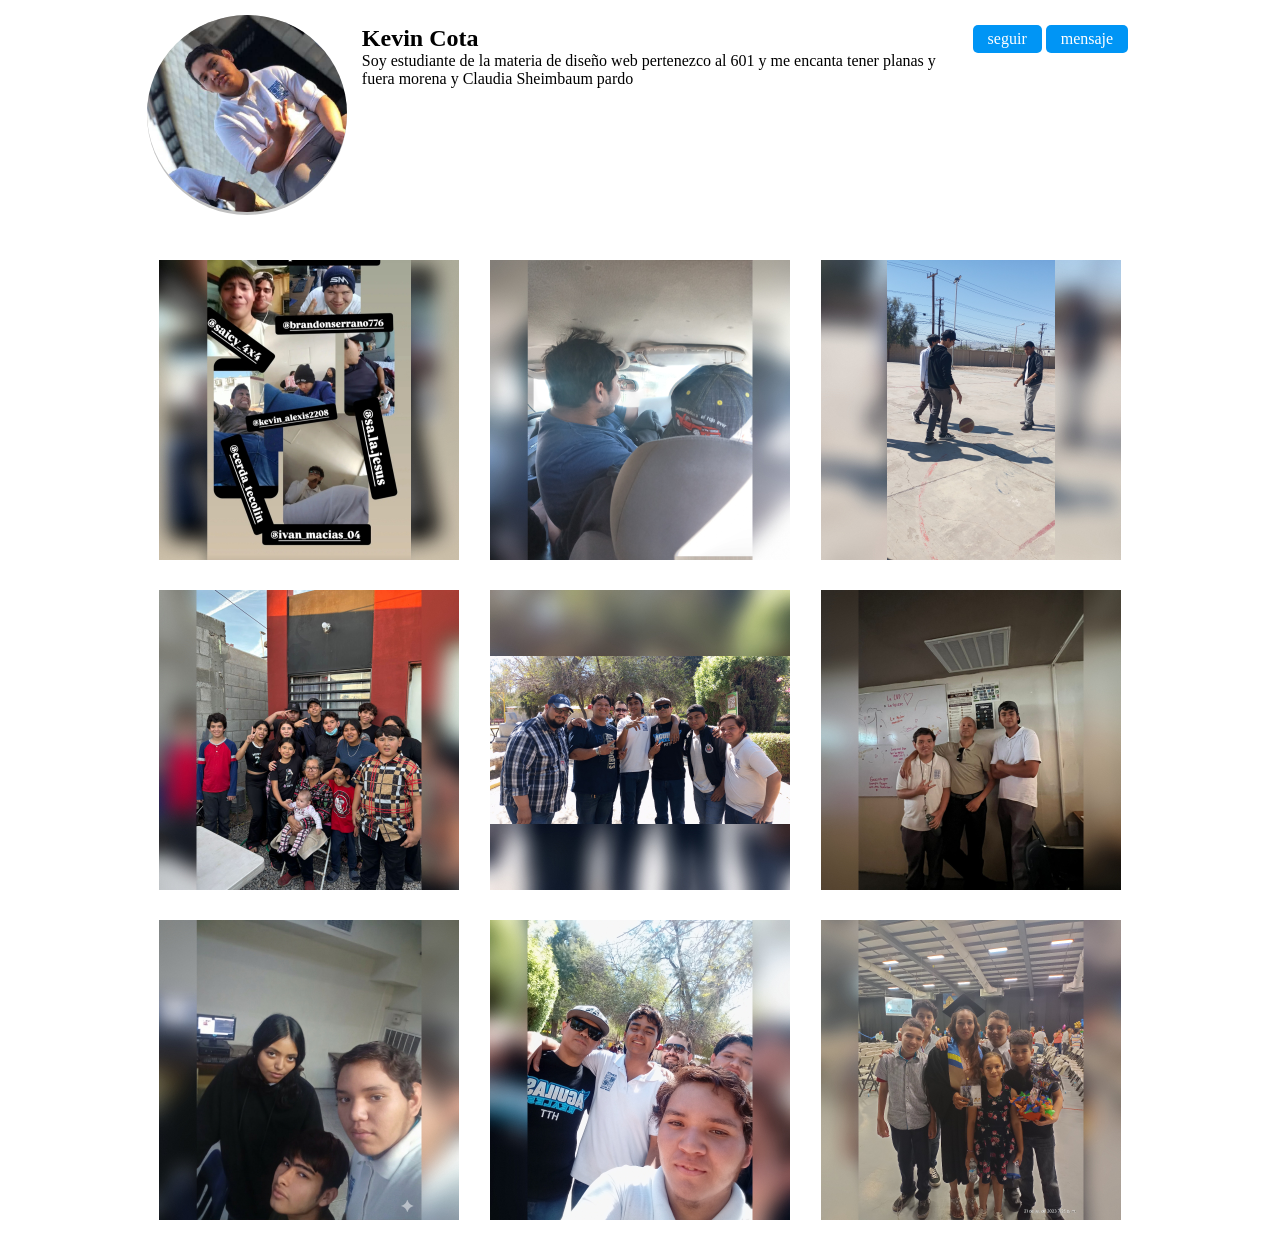
<file: practica10/index.html>
<!DOCTYPE html>
<html>
<head>
	<meta charset="utf-8">
	<meta name="viewport" content="width=device-width, initial-scale=1">
	<title>Kevin_Cota2208</title>

	<link rel="stylesheet" type="text/css" href="estilos/estilos.css">
</head>
<body>

	<div class="contenedor">
		<header>
			<section class="presentacion">
			<div class="perfil">
				<img src="img/yoo.jpg">
			</div>


			<div class="contacto">
				<h2>Kevin Cota</h2>

				<p>Soy estudiante de la materia de diseño web pertenezco al 601 y me encanta tener planas y fuera morena y Claudia Sheimbaum pardo</p>
         </div>

				<div class="botones">
					<a href="">seguir</a>
					<a href="">mensaje</a>			
			    </div>


			    <div/>


		</section>

		</header>

	<main>

	<section class="galeria">
		<div class="foto">
			<img src="img/amistad.jpg">
		</div>

		<div class="foto">
			<img src="img/brandon.jpg">
		</div>
				
		<div class="foto">
			<img src="img/pinteadas.jpg">
		</div>

		<div class="foto">
			<img src="img/familia.jpg">
		</div>
				
		<div class="foto">
			<img src="img/losbuscados.jpg">
		</div>

		<div class="foto">
			<img src="img/lospicudos.jpg">
		</div>
				
		<div class="foto">
			<img src="img/escuela.jpg">
		</div>

		<div class="foto">
			<img src="img/pro.jpg">
		</div>
				

		<div class="foto">
			<img src="img/graduacion.jpg">
			
		</div>


    </section>



	
	</main>
    </div>
	


</body>
</html>
</file>
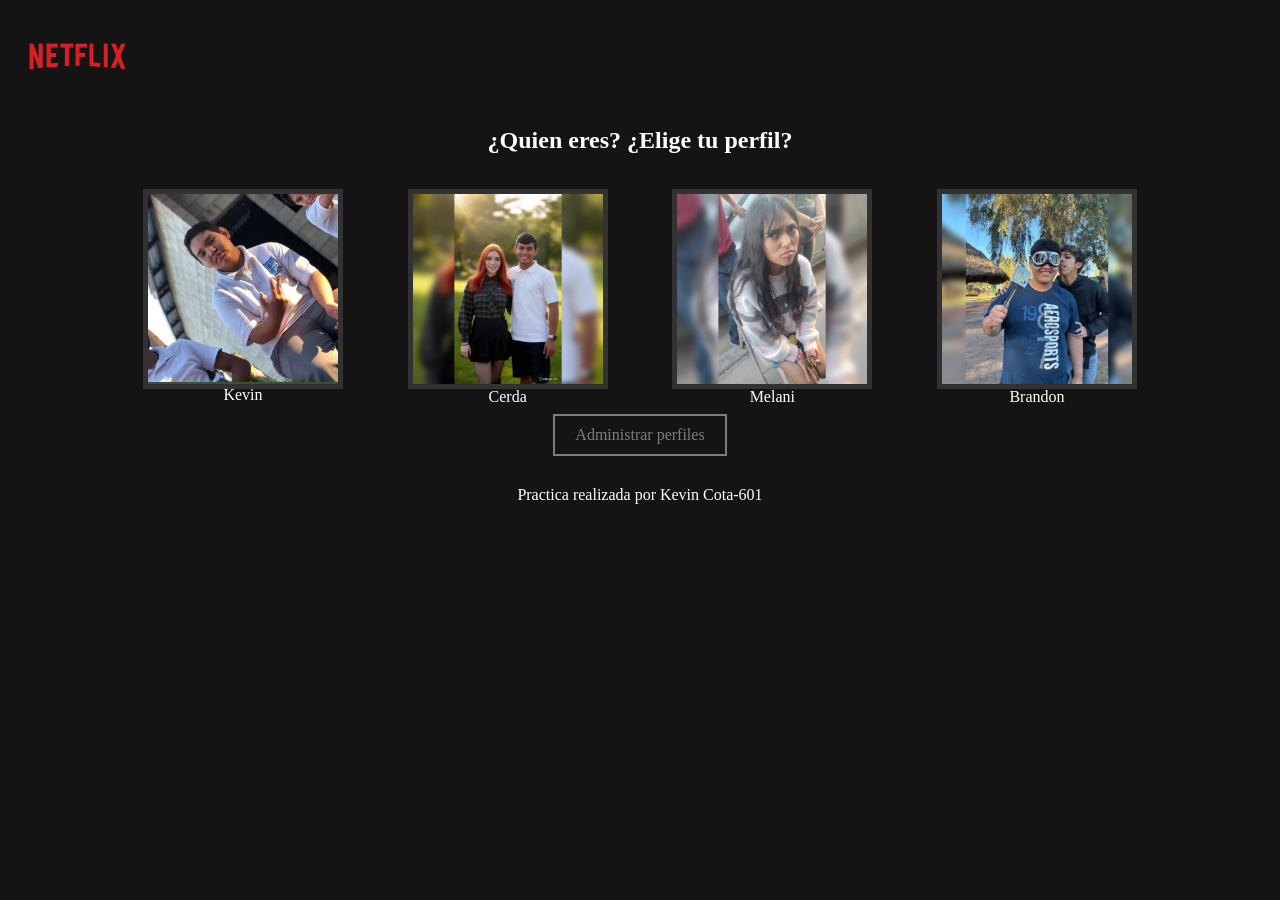
<file: practica11/index.html>
<!DOCTYPE html>
<html>
<head>
	<meta charset="utf-8">
	<meta name="viewport" content="width=device-width, initial-scale=1">
	<title>Netflix</title>
	<link rel="stylesheet" type="text/css" href="netflix/netflix.css">
</head>
<body>

	<header>
		<menu>
			<img src="img/netflix.png">
		</menu>
	</header>

	<main>
	<div class="contenedor">
		<section class="bienvenida">
			<h1>¿Quien eres? ¿Elige tu perfil?</h1>
		</section>
		<section class="perfiles">
			<div class="perfil">



				<div class="foto">
				<img src="img/yo.jpg">
				<div class="nombre">
				<p>Kevin</p>
				</div>

				</div>
			</div>

				<div class="perfil">
				<div class="foto">
					<img src="img/cerda.png">
					<div class="nombre">
					<p>Cerda</p>
					</div>
					
				</div>


			</div>

			<div class="perfil">
			<div class="foto">
		    	<img src="img/mel.png"><div class="nombre">
				<p>Melani</p>
			</div>
					
			</div>
		    </div>

			<div class="perfil">
			<div class="foto">
			<img src="img/brandon.png">
			<div class="nombre">
			<p>Brandon</p>
			</div>

			</div>

			</div>
		</section>

		<section class="boton">
			<a href="">Administrar perfiles</a>
		</section>

	</div>
</main>

<footer>
	<p>Practica realizada por Kevin Cota-601</p>
</footer>



</body>
</html>
</file>
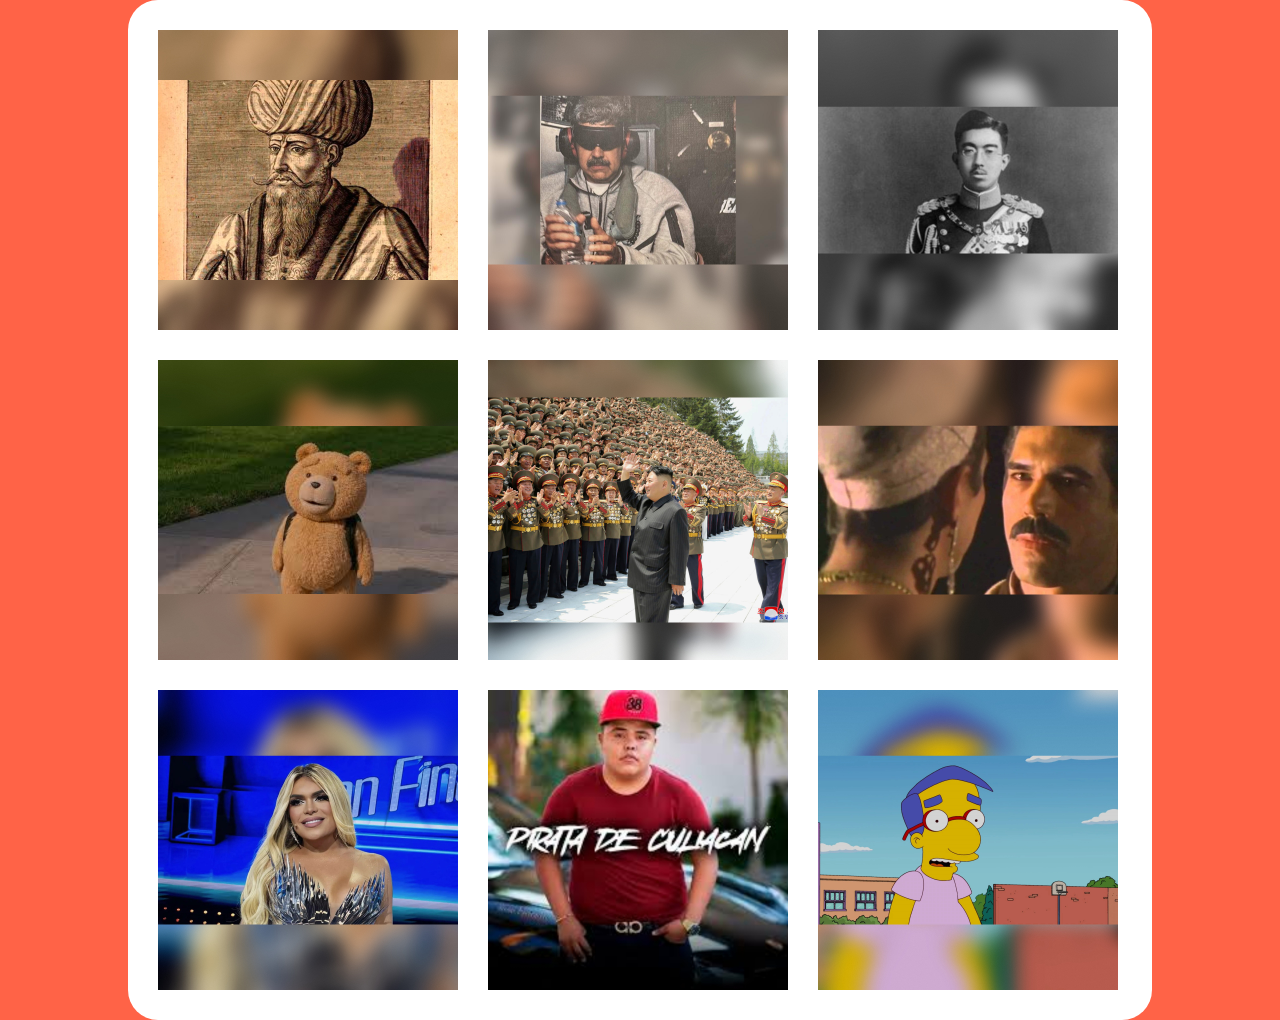
<file: practica9/index.html>
<!DOCTYPE html>
<html>
<head>
	<meta charset="utf-8">
	<meta name="viewport" content="width=device-width, initial-scale=1">
	<title>Mi galeria(Kevin_Alexis2208)</title>

	<link rel="stylesheet" type="text/css" href="estilos/galeria.css">
</head>
<body>

	<div class="contenedor">
		<header></header>

	<main>

	<section class="galeria">
		<div class="foto">
			<img src="img/mahoma.jpg">
		</div>

		<div class="foto">
			<img src="img/maduro.jpg">
		</div>
				
		<div class="foto">
			<img src="img/hiroito.jpg">
		</div>

		<div class="foto">
			<img src="img/ted.jpg">
		</div>
				
		<div class="foto">
			<img src="img/kim jong un.jpg">
		</div>

		<div class="foto">
			<img src="img/simon.jpg">
		</div>
				
		<div class="foto">
			<img src="img/guevara.jpg">
		</div>

		<div class="foto">
			<img src="img/pirata.jpg">
		</div>
				

		<div class="foto">
			<img src="img/milhouse.jpg">
			
		</div>


    </section>

	
	</main>
    </div>
	


</body>
</html>
</file>
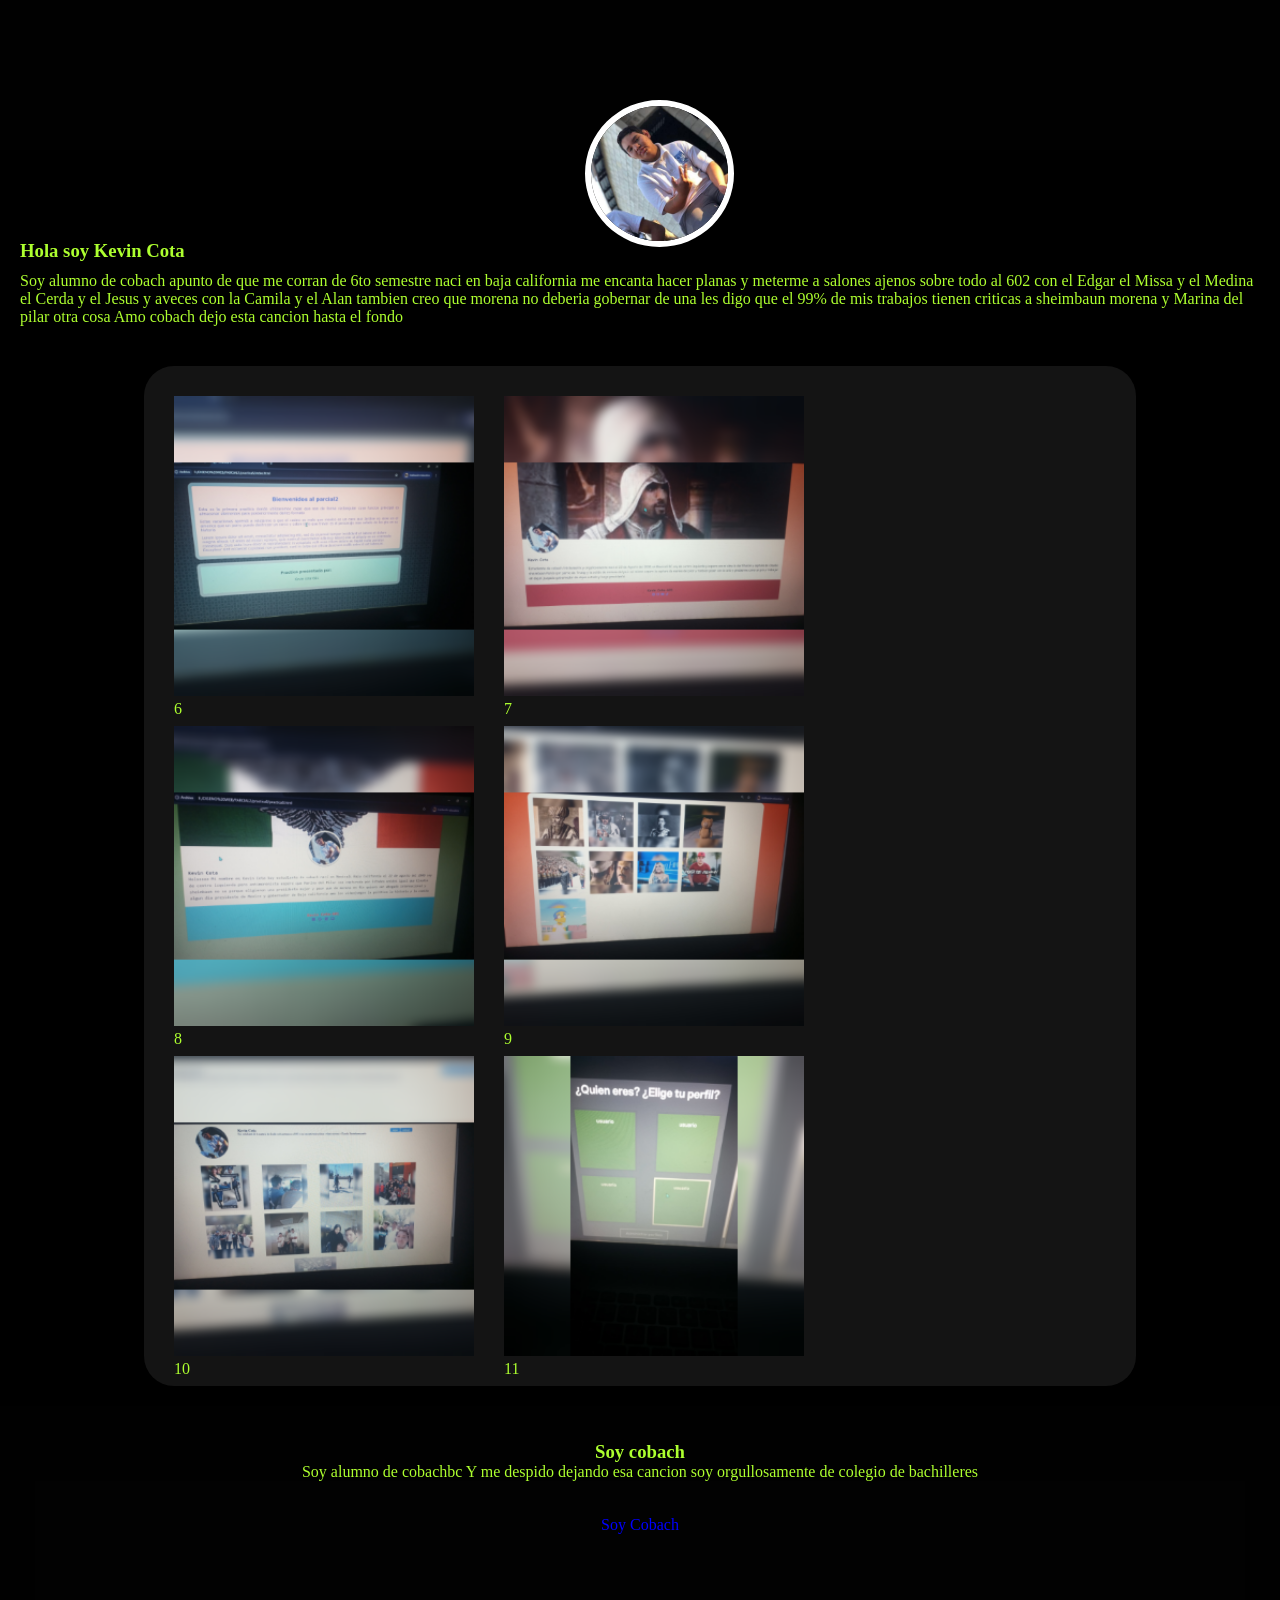
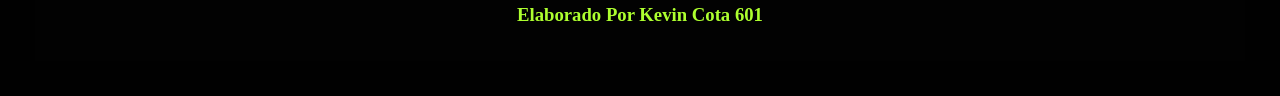
<file: portafolio.html>
<!DOCTYPE html>
<html>
<head>
	<meta charset="utf-8">
	<meta name="viewport" content="width=device-width, initial-scale=1">
	<title>Kevin_Alexis2208</title>
	<link rel="stylesheet" type="text/css" href="index/estilos/casino.css">
</head>
<body>
<header></header>

<main>
	<main class="principal">
		<img src="index/img/yo.jpg">
	</main>
	<div class="texto">
		<h3>Hola soy Kevin Cota</h3>
		<p>Soy alumno de cobach apunto de que me corran de 6to semestre naci en baja california me encanta hacer planas y meterme a salones ajenos sobre todo al 602 con el Edgar el Missa y el Medina el Cerda y el Jesus y aveces con la Camila y el Alan tambien creo que morena no deberia gobernar de una les digo que el 99% de mis trabajos tienen criticas a sheimbaun morena y Marina del pilar otra cosa Amo cobach dejo esta cancion hasta el fondo</p>
	</div>

	<div class="contenedor">
	<section class="tareas">
	<div class="foto">
	<a href="practica6/index.html"><img src="index/img/practica6.png"></a>
	<div class="texto">
		<p>6</p>
	</div>
 	</div>


	<div class="foto">
	<a href="practica7/index.html"><img src="index/img/practica7.png"></a>
	<div class="texto">
		<p>7</p>
	</div>
 	</div>
 
     <div class="foto">
	<a href="practica8/practica8.html"><img src="index/img/practica8.png"></a>
	<div class="texto">
		<p>8</p>
	</div>
 	</div>


 	<div class="foto">
	<a href="practica9/index.html"><img src="index/img/practica9.png"></a>
	<div class="texto">
		<p>9</p>
	</div>
 	</div>



 	<div class="foto">
	<a href="practica10/index.html"><img src="index/img/practica10.png"></a>
	<div class="texto">
		<p>10</p>
	</div>
 	</div>


 	<div class="foto">
	<a href="practica11/index.html"><img src="index/img/practica11.png"></a>
	<div class="texto">
		<p>11</p>
	</div>
 	</div>



		
	</section>
</div>
</main>


<footer>
	<div class="texto">
		<h3>Soy cobach</h3>
		<p>Soy alumno de cobachbc Y me despido dejando esa cancion soy orgullosamente de colegio de bachilleres</p>
	</div>

	<footer class="cancion">
		<a href="https://youtu.be/SPMpFDgJJEk?si=6XZKIJP0kWsY3Ylf">Soy Cobach</a>
		
	</footer>


	<footer class="fin">
		<h3>Elaborado Por Kevin Cota 601</h3>
	</footer>
</footer>


</body>
</html>
</file>
<file: practica10/estilos/estilos.css>
*{
	margin: 0;
	padding: 0;
	box-sizing: border-box;
}

body{
	background: white;
}

.contenedor{
	width: 80%;
	margin: 0 auto;
	border-radius: 30px;
	background: white;

}

main .galeria .foto{
	width: 300px;
	height: 300px;
	background: blue;
	margin: 15px;	
}
/*Aqui pondremos las medidas de las fotos*/

 main .foto img{
 	width: 100%;
 	object-fit: cover;

 }

main .galeria{
	padding: 15px;
	display: flex;
	flex-wrap: wrap;
	justify-content: space-evenly;

}

/*aqui hare el header*/

header{
	background: white;

 }
 .presentacion .perfil{
 	width: 200px;
 	height: 200px;
 	background: silver;
 	border-radius: 100%;

 }

 .presentacion .perfil img{
 	width: 100%;
 	border-radius: 100%;

 }

 .presentacion .contacto{
 	background: white;
 	width: 60%;
 	margin: 10px;
 	padding; 15px;

 }

 .presentacion{
 	display: flex;
 	justify-content: space-evenly;
 	padding: 15px;
 }

 .botones{
 	margin-top: 10px;
 }



.botones a{
display: inline-block;
text-decoration: none;
color: white;
background: #0095f5;
padding: 5px 15px;
border-radius: 5px;
}



contacto h2,  0, .botones{


 margin: 15px;

}
</file>
<file: practica11/netflix/netflix.css>
*{
	padding: 0;
	margin: 0;
	box-sizing: border-box;
	font-family: inter;
}

body{
	background: #141414;
	color: white;
	font-family: inter;
	font-size: 0.5;
}

menu img{
	width: 10%;
}

menu{
	padding: 15px;
}

main .contenedor{
	width: 80%;
	margin: 0 auto;
	background: #141414;
}

main .bienvenida{
	padding: 10px;
	text-align: center;
}

main .perfiles{
	padding: 15px;
	display: flex;
	flex-wrap: wrap;
	justify-content: space-between;

}

main .perfiles .perfil .foto{
	width: 200px;
	height: 200px;
	background: #31572c;
	margin: 10px 0;
	border: 5px solid #323232;
	
}

main .perfiles .perfil .foto img{
	width: 100%;
	object-fit: cover;
}

main .perfiles .texto{
	text-align: center;
	margin-top: 10px;

}

main .perfil .foto:hover{
	border: 5px solid white;
	transition: 1s;
}

main .perfiles .nombre{
	text-align: center;
	display: flex;
	justify-content: center;
	
}

main .boton{
	text-align: center;
	text-align: none;
}

main .boton a{
	text-decoration: none;
	color: #7d7d7d;
	border: 2px solid #7d7d7d;
	display: inline-block;
	padding: 10px 20px;
}

main .boton a:hover{
	color: white;
	border: 2px solid white;
	transition: 0.5s;
}

footer{
	text-align: center;
	padding: 30px;
}
</file>
<file: practica9/estilos/galeria.css>
*{
	margin: 0;
	padding: 0;
	box-sizing: border-box;
}

body{
	background: tomato;
}

.contenedor{
	width: 80%;
	margin: 0 auto;
	border-radius: 30px;
	background: white;

}

main .galeria .foto{
	width: 300px;
	height: 300px;
	background: blue;
	margin: 15px;
}
/*Aqui pondremos las medidas de las fotos*/

 main .foto img{
 	width: 100%;
 	object-fit: cover;

 }

main .galeria{
	padding: 15px;
	display: flex;
	flex-wrap: wrap;

}
</file>
<file: index/estilos/casino.css>
*{
	padding: 0;
	margin: 0;
	box-sizing: border-box;
}

header{
	width: 100%;
	height: 150px;
	background: #1111;
	background-repeat: no-repeat;
    background-size: cover;
    background-position: center-center;
}


main{
	width: 100%;
	padding: 20px;


}


main .principal{
	width: 150px;
	height: 150px;
	border-radius: 100%;
	margin-top: -90px;
	margin-bottom: 10px;
	margin-left: auto;
	margin-right: auto;
}


main .principal img{
	width: 135%;
	border-radius: 120%;
	border: 6.5px 
	solid	rgb(255, 255, 2555);
}


main .texto h3{
	margin: 10px 0%;
}

main .texto p{
	line height: 25px;
}

.contenedor{

 width: 80%;
 margin: 0 auto;
 border-radius: 30px;
 background: #141414;
 margin-top: 40px;


}

main .tareas{
	padding: 15px;
	display: flex;
	flex-wrap: wrap;
}

main .tareas .foto{
    width: 300px;
	height: 300px;
	background: blue;
	margin: 15px;
}

main .foto img{
	width: 100%;
	height: 100%;
	object-fit: cover;
}

main .tareas .foto:hover{
    border: 5px solid red;
	transition: 0.5s;
	color: blue;
	margin: auto px;
}



body{
	background:black;
	color: greenyellow;
}


footer{
	background: #1111;
	padding: 35px;
	text-align: center;
}




footer .cancion a{
	text-decoration: none;
     color: blue;
}

footer .cancion a:hover{
	border: 5px solid red;
	transition: 0.5s;
	color: blue;
	margin: auto px;
}
</file>
